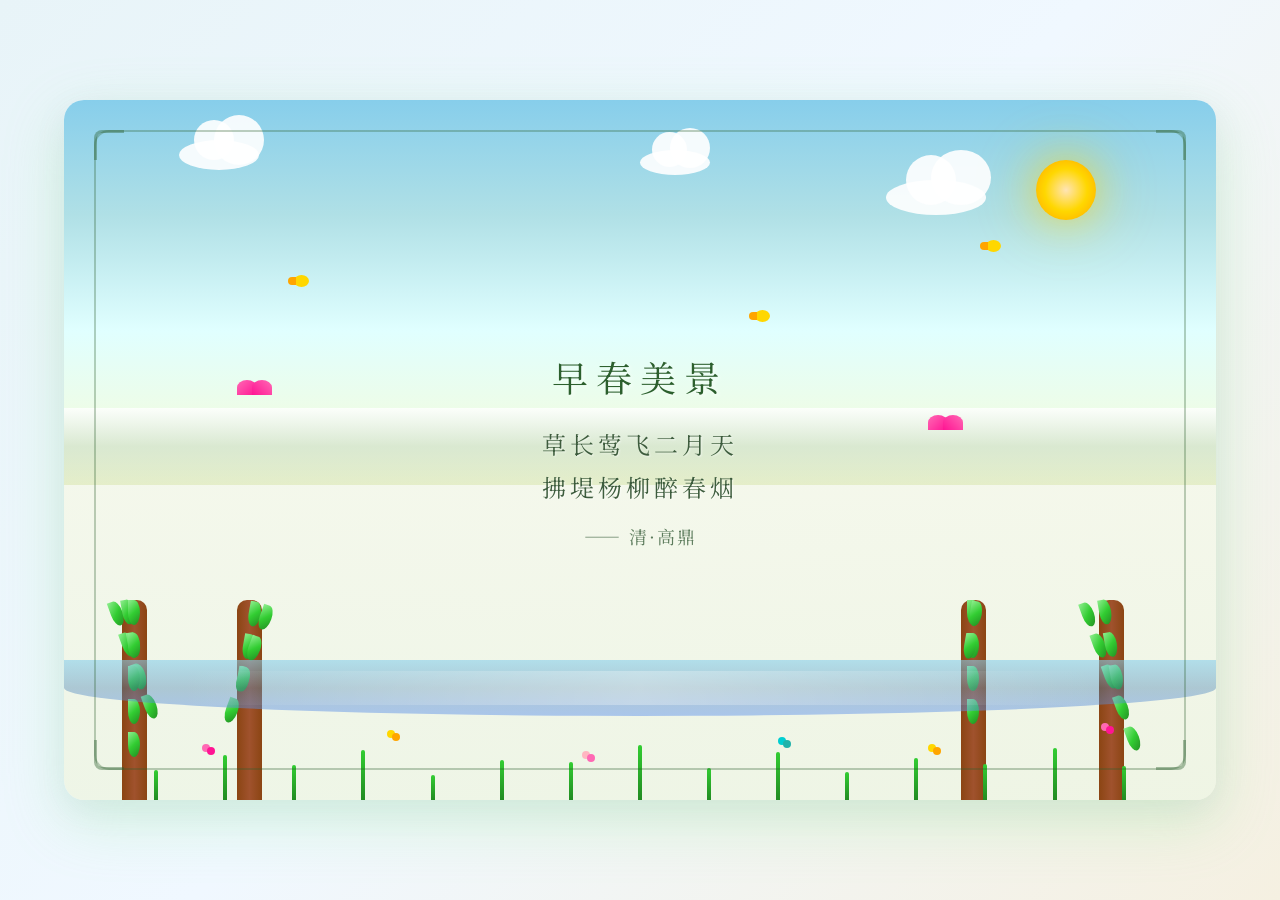
<file: spring_poster.html>
<!DOCTYPE html>
<html lang="zh-CN">
<head>
    <meta charset="UTF-8">
    <meta name="viewport" content="width=device-width, initial-scale=1.0">
    <title>早春美景 - 草长莺飞二月天</title>
    <style>
        * {
            margin: 0;
            padding: 0;
            box-sizing: border-box;
        }

        body {
            min-height: 100vh;
            display: flex;
            justify-content: center;
            align-items: center;
            background: linear-gradient(135deg, #e8f4f8 0%, #f0f8ff 50%, #f5f0e1 100%);
            font-family: 'Noto Serif SC', 'Songti SC', serif;
            overflow: hidden;
        }

        .poster {
            width: 90%;
            max-width: 1200px;
            height: 700px;
            background: linear-gradient(180deg, 
                rgba(255, 255, 255, 0.9) 0%, 
                rgba(245, 248, 235, 0.95) 50%,
                rgba(238, 245, 228, 0.9) 100%);
            border-radius: 20px;
            box-shadow: 
                0 20px 60px rgba(144, 238, 144, 0.3),
                0 10px 30px rgba(147, 112, 219, 0.1);
            position: relative;
            overflow: hidden;
        }

        .sky {
            position: absolute;
            top: 0;
            left: 0;
            width: 100%;
            height: 55%;
            background: linear-gradient(180deg,
                #87CEEB 0%,
                #B0E0E6 30%,
                #E0FFFF 60%,
                #FAFAD2 100%);
            z-index: 1;
        }

        .sun {
            position: absolute;
            top: 60px;
            right: 120px;
            width: 60px;
            height: 60px;
            background: radial-gradient(circle, #FFE4B5 0%, #FFD700 50%, #FFA500 100%);
            border-radius: 50%;
            box-shadow: 
                0 0 40px rgba(255, 215, 0, 0.6),
                0 0 80px rgba(255, 215, 0, 0.3);
            animation: sunPulse 4s ease-in-out infinite;
            z-index: 2;
        }

        @keyframes sunPulse {
            0%, 100% { box-shadow: 0 0 40px rgba(255, 215, 0, 0.6), 0 0 80px rgba(255, 215, 0, 0.3); }
            50% { box-shadow: 0 0 50px rgba(255, 215, 0, 0.8), 0 0 100px rgba(255, 215, 0, 0.4); }
        }

        .cloud {
            position: absolute;
            background: rgba(255, 255, 255, 0.9);
            border-radius: 50%;
            z-index: 2;
            animation: cloudFloat 20s ease-in-out infinite;
        }

        .cloud::before, .cloud::after {
            content: '';
            position: absolute;
            background: inherit;
            border-radius: 50%;
        }

        .cloud-1 {
            top: 40px;
            left: 10%;
            width: 80px;
            height: 30px;
            animation-delay: 0s;
        }
        .cloud-1::before { width: 40px; height: 40px; top: -20px; left: 15px; }
        .cloud-1::after { width: 50px; height: 50px; top: -25px; left: 35px; }

        .cloud-2 {
            top: 80px;
            right: 20%;
            width: 100px;
            height: 35px;
            animation-delay: -8s;
        }
        .cloud-2::before { width: 50px; height: 50px; top: -25px; left: 20px; }
        .cloud-2::after { width: 60px; height: 55px; top: -30px; left: 45px; }

        .cloud-3 {
            top: 50px;
            left: 50%;
            width: 70px;
            height: 25px;
            animation-delay: -15s;
        }
        .cloud-3::before { width: 35px; height: 35px; top: -18px; left: 12px; }
        .cloud-3::after { width: 40px; height: 40px; top: -22px; left: 30px; }

        @keyframes cloudFloat {
            0%, 100% { transform: translateX(0); }
            50% { transform: translateX(30px); }
        }

        .mist {
            position: absolute;
            bottom: 0;
            left: 0;
            width: 100%;
            height: 20%;
            background: linear-gradient(180deg,
                rgba(255, 255, 255, 0.8) 0%,
                rgba(200, 220, 200, 0.6) 50%,
                rgba(180, 210, 180, 0.3) 100%);
            z-index: 3;
            animation: mistFlow 8s ease-in-out infinite;
        }

        @keyframes mistFlow {
            0%, 100% { opacity: 0.7; }
            50% { opacity: 1; }
        }

        .willow-container {
            position: absolute;
            bottom: 0;
            left: 0;
            width: 100%;
            height: 70%;
            z-index: 4;
        }

        .willow-tree {
            position: absolute;
            bottom: 0;
        }

        .willow-tree-1 {
            left: 5%;
        }

        .willow-tree-2 {
            left: 15%;
        }

        .willow-tree-3 {
            right: 8%;
        }

        .willow-tree-4 {
            right: 20%;
        }

        .willow-trunk {
            width: 25px;
            height: 200px;
            background: linear-gradient(90deg, #8B4513 0%, #A0522D 50%, #8B4513 100%);
            border-radius: 10px 10px 0 0;
            position: relative;
        }

        .willow-branch {
            position: absolute;
            top: 0;
            left: 50%;
            transform-origin: left center;
        }

        .branch-1 { transform: translateX(-50%) rotate(-20deg); }
        .branch-2 { transform: translateX(-50%) rotate(-10deg); }
        .branch-3 { transform: translateX(-50%) rotate(0deg); }
        .branch-4 { transform: translateX(-50%) rotate(10deg); }
        .branch-5 { transform: translateX(-50%) rotate(20deg); }

        .willow-leaves {
            display: flex;
            flex-direction: column;
            gap: 8px;
            animation: willowSway 3s ease-in-out infinite;
        }

        @keyframes willowSway {
            0%, 100% { transform: rotate(-2deg) translateX(0); }
            50% { transform: rotate(2deg) translateX(5px); }
        }

        .leaf {
            width: 12px;
            height: 25px;
            background: linear-gradient(135deg, #90EE90 0%, #32CD32 50%, #228B22 100%);
            border-radius: 0 50% 50% 50%;
            transform-origin: top center;
            animation: leafFloat 4s ease-in-out infinite;
        }

        .leaf:nth-child(odd) { animation-delay: -1s; }
        .leaf:nth-child(even) { animation-delay: -2.5s; }

        @keyframes leafFloat {
            0%, 100% { transform: rotate(0deg) translateY(0); }
            25% { transform: rotate(5deg) translateY(-3px); }
            75% { transform: rotate(-5deg) translateY(3px); }
        }

        .grass-container {
            position: absolute;
            bottom: 0;
            left: 0;
            width: 100%;
            height: 15%;
            z-index: 5;
            display: flex;
            justify-content: space-around;
            align-items: flex-end;
            padding: 0 5%;
        }

        .grass {
            width: 4px;
            background: linear-gradient(180deg, #32CD32 0%, #228B22 100%);
            border-radius: 2px 2px 0 0;
            animation: grassSway 2s ease-in-out infinite;
        }

        .grass:nth-child(odd) { animation-delay: -0.5s; }
        .grass:nth-child(3n) { animation-delay: -1s; }
        .grass:nth-child(5n) { animation-delay: -1.5s; }

        @keyframes grassSway {
            0%, 100% { transform: rotate(-5deg); }
            50% { transform: rotate(5deg); }
        }

        .grass-1 { height: 30px; }
        .grass-2 { height: 45px; }
        .grass-3 { height: 35px; }
        .grass-4 { height: 50px; }
        .grass-5 { height: 25px; }
        .grass-6 { height: 40px; }
        .grass-7 { height: 38px; }
        .grass-8 { height: 55px; }
        .grass-9 { height: 32px; }
        .grass-10 { height: 48px; }
        .grass-11 { height: 28px; }
        .grass-12 { height: 42px; }
        .grass-13 { height: 36px; }
        .grass-14 { height: 52px; }
        .grass-15 { height: 34px; }

        .flower {
            position: absolute;
            z-index: 6;
            animation: flowerSway 3s ease-in-out infinite;
        }

        .flower::before, .flower::after {
            content: '';
            position: absolute;
            width: 8px;
            height: 8px;
            border-radius: 50%;
        }

        .flower-1 { bottom: 8%; left: 12%; }
        .flower-1::before { background: #FF69B4; left: 0; top: 0; }
        .flower-1::after { background: #FF1493; left: 5px; top: 3px; }

        .flower-2 { bottom: 10%; left: 28%; }
        .flower-2::before { background: #FFD700; left: 0; top: 0; }
        .flower-2::after { background: #FFA500; left: 5px; top: 3px; }

        .flower-3 { bottom: 7%; left: 45%; }
        .flower-3::before { background: #FFB6C1; left: 0; top: 0; }
        .flower-3::after { background: #FF69B4; left: 5px; top: 3px; }

        .flower-4 { bottom: 9%; left: 62%; }
        .flower-4::before { background: #00CED1; left: 0; top: 0; }
        .flower-4::after { background: #20B2AA; left: 5px; top: 3px; }

        .flower-5 { bottom: 8%; right: 25%; }
        .flower-5::before { background: #FFD700; left: 0; top: 0; }
        .flower-5::after { background: #FFA500; left: 5px; top: 3px; }

        .flower-6 { bottom: 11%; right: 10%; }
        .flower-6::before { background: #FF69B4; left: 0; top: 0; }
        .flower-6::after { background: #FF1493; left: 5px; top: 3px; }

        @keyframes flowerSway {
            0%, 100% { transform: rotate(-3deg); }
            50% { transform: rotate(3deg); }
        }

        .oriole {
            position: absolute;
            z-index: 7;
            animation: orioleFly 8s ease-in-out infinite;
        }

        .oriole::before, .oriole::after {
            content: '';
            position: absolute;
            background: #FFD700;
            border-radius: 50%;
        }

        .oriole-1 {
            top: 25%;
            left: 20%;
            animation-delay: 0s;
        }

        .oriole-2 {
            top: 30%;
            left: 60%;
            animation-delay: -3s;
        }

        .oriole-3 {
            top: 20%;
            left: 80%;
            animation-delay: -6s;
        }

        .oriole::before {
            width: 15px;
            height: 12px;
        }

        .oriole::after {
            width: 8px;
            height: 8px;
            background: #FFA500;
            top: 2px;
            left: -6px;
            border-radius: 50% 0 0 50%;
        }

        @keyframes orioleFly {
            0% { transform: translate(0, 0) rotate(0deg); }
            25% { transform: translate(50px, -20px) rotate(15deg); }
            50% { transform: translate(100px, 10px) rotate(0deg); }
            75% { transform: translate(50px, 30px) rotate(-15deg); }
            100% { transform: translate(0, 0) rotate(0deg); }
        }

        .river {
            position: absolute;
            bottom: 12%;
            left: 0;
            width: 100%;
            height: 8%;
            background: linear-gradient(180deg,
                rgba(135, 206, 235, 0.6) 0%,
                rgba(70, 130, 180, 0.4) 50%,
                rgba(100, 149, 237, 0.5) 100%);
            border-radius: 0 0 50% 50%;
            z-index: 5;
            animation: riverFlow 4s ease-in-out infinite;
        }

        @keyframes riverFlow {
            0%, 100% { opacity: 0.8; }
            50% { opacity: 1; }
        }

        .river-reflection {
            position: absolute;
            top: 20%;
            left: 10%;
            width: 80%;
            height: 60%;
            background: linear-gradient(90deg,
                transparent 0%,
                rgba(255, 255, 255, 0.3) 50%,
                transparent 100%);
            animation: reflectionMove 3s ease-in-out infinite;
        }

        @keyframes reflectionMove {
            0% { transform: translateX(-100%); }
            100% { transform: translateX(100%); }
        }

        .poem {
            position: absolute;
            top: 50%;
            left: 50%;
            transform: translate(-50%, -50%);
            text-align: center;
            z-index: 10;
        }

        .poem-title {
            font-size: 36px;
            color: #2C5F2D;
            margin-bottom: 20px;
            text-shadow: 2px 2px 4px rgba(255, 255, 255, 0.8);
            letter-spacing: 8px;
        }

        .poem-text {
            font-size: 24px;
            color: #3D5C3D;
            line-height: 1.8;
            text-shadow: 1px 1px 2px rgba(255, 255, 255, 0.6);
            letter-spacing: 4px;
        }

        .poem-author {
            font-size: 18px;
            color: #5D7C5D;
            margin-top: 15px;
            letter-spacing: 2px;
        }

        .border-decoration {
            position: absolute;
            top: 30px;
            left: 30px;
            right: 30px;
            bottom: 30px;
            border: 2px solid rgba(44, 95, 45, 0.3);
            border-radius: 15px;
            z-index: 11;
            pointer-events: none;
        }

        .corner {
            position: absolute;
            width: 30px;
            height: 30px;
            border: 3px solid rgba(44, 95, 45, 0.4);
        }

        .corner-tl {
            top: -2px;
            left: -2px;
            border-right: none;
            border-bottom: none;
            border-radius: 8px 0 0 0;
        }

        .corner-tr {
            top: -2px;
            right: -2px;
            border-left: none;
            border-bottom: none;
            border-radius: 0 8px 0 0;
        }

        .corner-bl {
            bottom: -2px;
            left: -2px;
            border-right: none;
            border-top: none;
            border-radius: 0 0 0 8px;
        }

        .corner-br {
            bottom: -2px;
            right: -2px;
            border-left: none;
            border-top: none;
            border-radius: 0 0 8px 0;
        }

        .butterfly {
            position: absolute;
            z-index: 8;
            animation: butterflyFly 12s ease-in-out infinite;
        }

        .butterfly::before, .butterfly::after {
            content: '';
            position: absolute;
            width: 20px;
            height: 15px;
            background: linear-gradient(135deg, #FF69B4 0%, #FF1493 100%);
            border-radius: 50% 50% 0 0;
        }

        .butterfly::after {
            transform: scaleX(-1);
            left: 15px;
        }

        .butterfly-1 {
            top: 40%;
            left: 15%;
            animation-delay: 0s;
        }

        .butterfly-2 {
            top: 45%;
            left: 75%;
            animation-delay: -5s;
        }

        @keyframes butterflyFly {
            0% { transform: translate(0, 0) rotate(0deg); }
            16% { transform: translate(30px, -25px) rotate(30deg); }
            33% { transform: translate(60px, -10px) rotate(-15deg); }
            50% { transform: translate(40px, 20px) rotate(0deg); }
            66% { transform: translate(10px, 15px) rotate(-20deg); }
            83% { transform: translate(-20px, -5px) rotate(25deg); }
            100% { transform: translate(0, 0) rotate(0deg); }
        }

        @media (max-width: 768px) {
            .poster {
                height: 500px;
            }
            .poem-title {
                font-size: 24px;
            }
            .poem-text {
                font-size: 18px;
            }
            .sun {
                width: 40px;
                height: 40px;
                top: 40px;
                right: 80px;
            }
        }
    </style>
    <link href="https://fonts.googleapis.com/css2?family=Noto+Serif+SC:wght@400;600;700&display=swap" rel="stylesheet">
</head>
<body>
    <div class="poster">
        <div class="sky">
            <div class="sun"></div>
            <div class="cloud cloud-1"></div>
            <div class="cloud cloud-2"></div>
            <div class="cloud cloud-3"></div>
            <div class="mist"></div>
        </div>

        <div class="river">
            <div class="river-reflection"></div>
        </div>

        <div class="willow-container">
            <div class="willow-tree willow-tree-1">
                <div class="willow-trunk">
                    <div class="willow-branch branch-1">
                        <div class="willow-leaves">
                            <div class="leaf"></div>
                            <div class="leaf"></div>
                            <div class="leaf"></div>
                            <div class="leaf"></div>
                        </div>
                    </div>
                    <div class="willow-branch branch-2">
                        <div class="willow-leaves">
                            <div class="leaf"></div>
                            <div class="leaf"></div>
                            <div class="leaf"></div>
                        </div>
                    </div>
                    <div class="willow-branch branch-3">
                        <div class="willow-leaves">
                            <div class="leaf"></div>
                            <div class="leaf"></div>
                            <div class="leaf"></div>
                            <div class="leaf"></div>
                            <div class="leaf"></div>
                        </div>
                    </div>
                </div>
            </div>

            <div class="willow-tree willow-tree-2">
                <div class="willow-trunk">
                    <div class="willow-branch branch-4">
                        <div class="willow-leaves">
                            <div class="leaf"></div>
                            <div class="leaf"></div>
                            <div class="leaf"></div>
                        </div>
                    </div>
                    <div class="willow-branch branch-5">
                        <div class="willow-leaves">
                            <div class="leaf"></div>
                            <div class="leaf"></div>
                            <div class="leaf"></div>
                            <div class="leaf"></div>
                        </div>
                    </div>
                </div>
            </div>

            <div class="willow-tree willow-tree-3">
                <div class="willow-trunk">
                    <div class="willow-branch branch-1">
                        <div class="willow-leaves">
                            <div class="leaf"></div>
                            <div class="leaf"></div>
                            <div class="leaf"></div>
                            <div class="leaf"></div>
                            <div class="leaf"></div>
                        </div>
                    </div>
                    <div class="willow-branch branch-2">
                        <div class="willow-leaves">
                            <div class="leaf"></div>
                            <div class="leaf"></div>
                            <div class="leaf"></div>
                        </div>
                    </div>
                </div>
            </div>

            <div class="willow-tree willow-tree-4">
                <div class="willow-trunk">
                    <div class="willow-branch branch-3">
                        <div class="willow-leaves">
                            <div class="leaf"></div>
                            <div class="leaf"></div>
                            <div class="leaf"></div>
                            <div class="leaf"></div>
                        </div>
                    </div>
                    <div class="willow-branch branch-4">
                        <div class="willow-leaves">
                            <div class="leaf"></div>
                            <div class="leaf"></div>
                        </div>
                    </div>
                </div>
            </div>
        </div>

        <div class="grass-container">
            <div class="grass grass-1"></div>
            <div class="grass grass-2"></div>
            <div class="grass grass-3"></div>
            <div class="grass grass-4"></div>
            <div class="grass grass-5"></div>
            <div class="grass grass-6"></div>
            <div class="grass grass-7"></div>
            <div class="grass grass-8"></div>
            <div class="grass grass-9"></div>
            <div class="grass grass-10"></div>
            <div class="grass grass-11"></div>
            <div class="grass grass-12"></div>
            <div class="grass grass-13"></div>
            <div class="grass grass-14"></div>
            <div class="grass grass-15"></div>
        </div>

        <div class="flower flower-1"></div>
        <div class="flower flower-2"></div>
        <div class="flower flower-3"></div>
        <div class="flower flower-4"></div>
        <div class="flower flower-5"></div>
        <div class="flower flower-6"></div>

        <div class="oriole oriole-1"></div>
        <div class="oriole oriole-2"></div>
        <div class="oriole oriole-3"></div>

        <div class="butterfly butterfly-1"></div>
        <div class="butterfly butterfly-2"></div>

        <div class="poem">
            <div class="poem-title">早春美景</div>
            <div class="poem-text">草长莺飞二月天</div>
            <div class="poem-text">拂堤杨柳醉春烟</div>
            <div class="poem-author">—— 清·高鼎</div>
        </div>

        <div class="border-decoration">
            <div class="corner corner-tl"></div>
            <div class="corner corner-tr"></div>
            <div class="corner corner-bl"></div>
            <div class="corner corner-br"></div>
        </div>
    </div>
</body>
</html>
</file>
